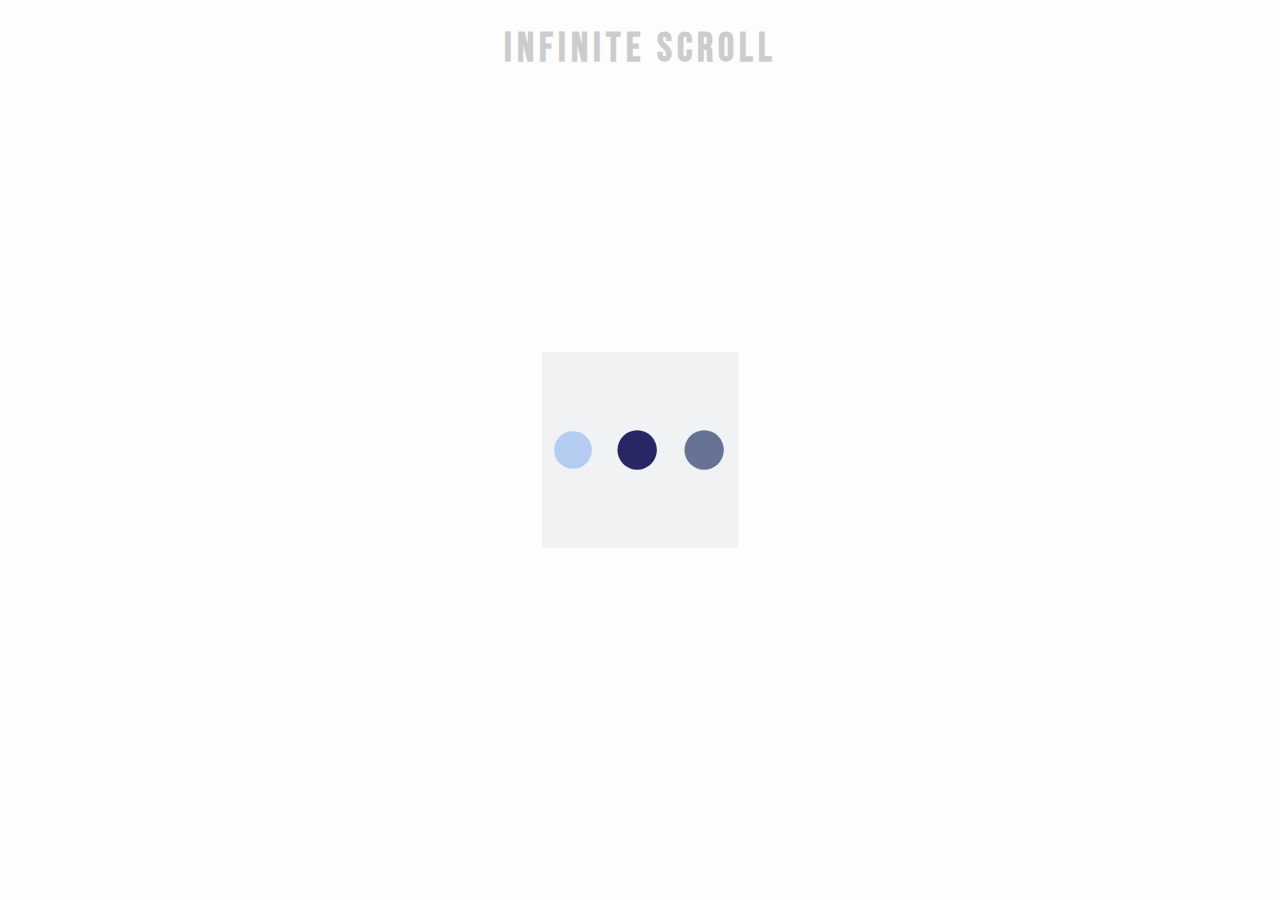
<file: infinite scroll/index.html>
<!DOCTYPE html>
<html lang="en">
<head>
    <meta charset="UTF-8">
    <meta http-equiv="X-UA-Compatible" content="IE=edge">
    <meta name="viewport" content="width=device-width, initial-scale=1.0">
    <link rel="stylesheet" href="styles.css">
    <title>Infinte Scroll</title>
</head>
<body>
    <!-- title -->
    <h1>Infinite Scroll</h1>
    <!-- loader -->
    <div class="loader" id="loader">
        <img src="loader.svg" alt="">
    </div>

    <!-- Image Container -->
    <div class="image-container" id="image-container">
    </div>
</body>
<script src="script.js"></script>
</html>
</file>
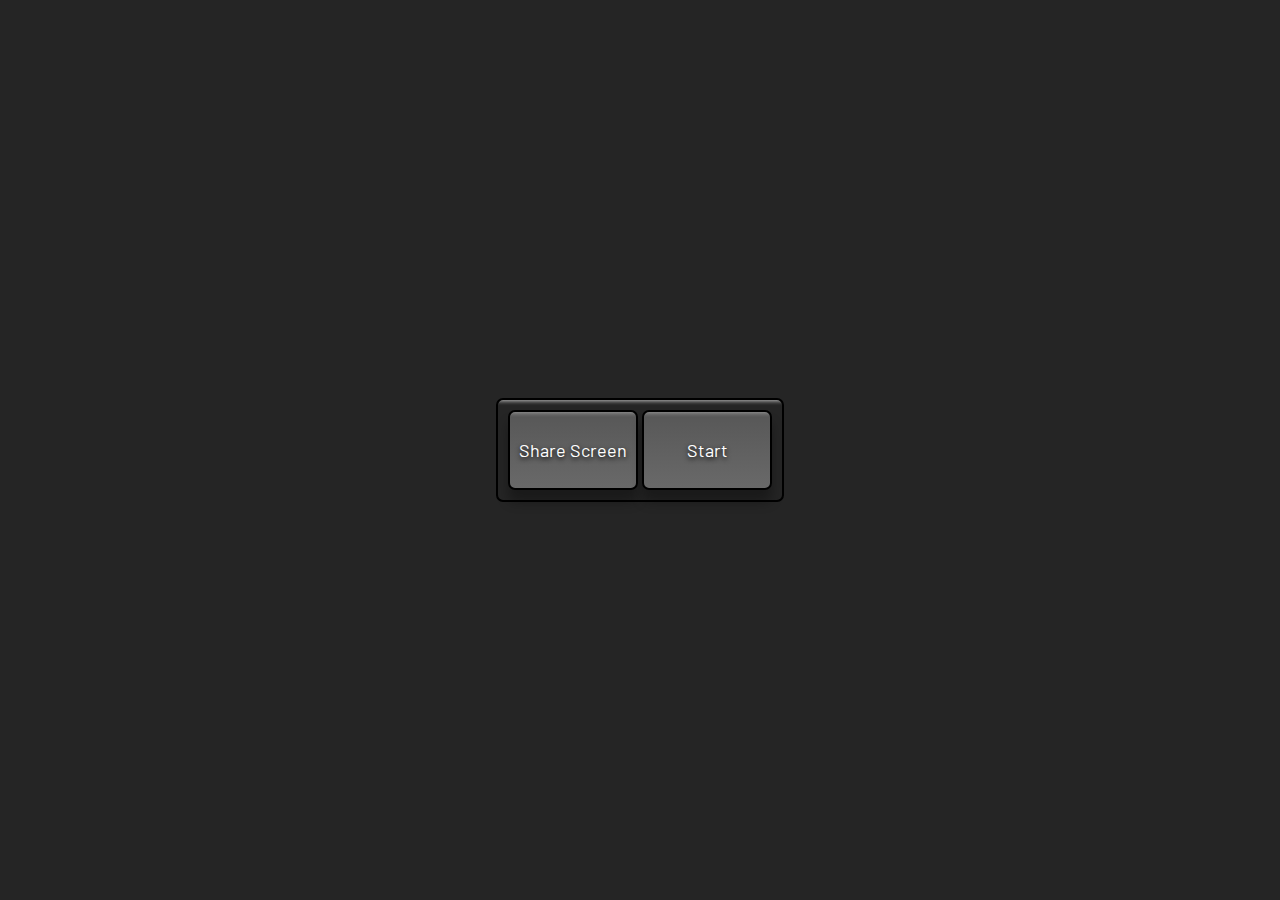
<file: picture in picture/index.html>
<!DOCTYPE html>
<html lang="en">
<head>
    <meta charset="UTF-8">
    <meta http-equiv="X-UA-Compatible" content="IE=edge">
    <meta name="viewport" content="width=device-width, initial-scale=1.0">
    <link rel="stylesheet" href="styles.css">
    <title>Picture in Picture</title>
</head>
<body>
    <!-- video -->
    <video id="video" controls height="360" width="640" hidden></video>
    <!-- button -->
    <div class="button-container">
        <button id="button-share">Share Screen</button>
        <button id="button">Start</button>

    </div>
</body>
<script src="script.js"></script>
</html>
</file>
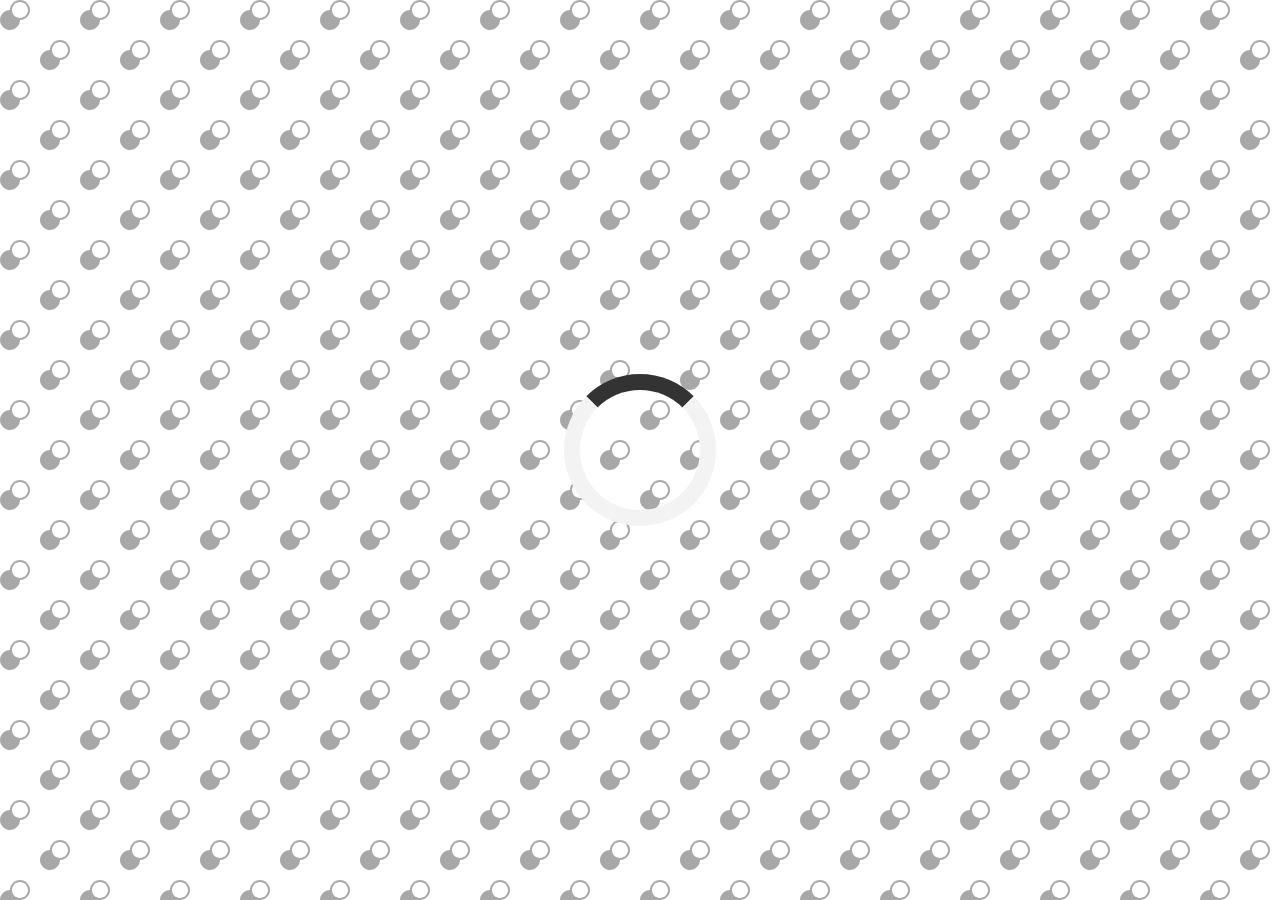
<file: quote-generator/index.html>
<!DOCTYPE html>
<html lang="en">
<head>
    <meta charset="UTF-8">
    <meta http-equiv="X-UA-Compatible" content="IE=edge">
    <meta name="viewport" content="width=device-width, initial-scale=1.0">
    <link rel="stylesheet" href="https://cdnjs.cloudflare.com/ajax/libs/font-awesome/5.15.4/css/all.min.css" integrity="sha512-1ycn6IcaQQ40/MKBW2W4Rhis/DbILU74C1vSrLJxCq57o941Ym01SwNsOMqvEBFlcgUa6xLiPY/NS5R+E6ztJQ==" crossorigin="anonymous" referrerpolicy="no-referrer" />
    <link rel="stylesheet" href="styles.css">
    <title>Quote Generator</title>
</head>
<body>
    <div class="quote-container" id="quote-container">
        <!-- Quote -->
        <div class="quote-text">
            <i class="fas fa-quote-left"></i>
            <span id="quote">
                 </span>
        </div>
        <!-- Author -->
        <div class="quote-author">
            <span id="author"></span>
        </div>
        <!-- Buttons -->
        <div class="button-container">
            <button class="twitter-button" id="twitter" title="Tweet this!">
                <i class="fab fa-twitter"></i>
            </button>
            <button id="new-quote">New Quote</button>
        </div>
    </div>
</body>

<!-- loader -->
<div class="loader" id="loader"></div>
<!-- Scripts -->
<script src="quotes.js"></script>
<script src="script.js"></script>
</html>
</file>
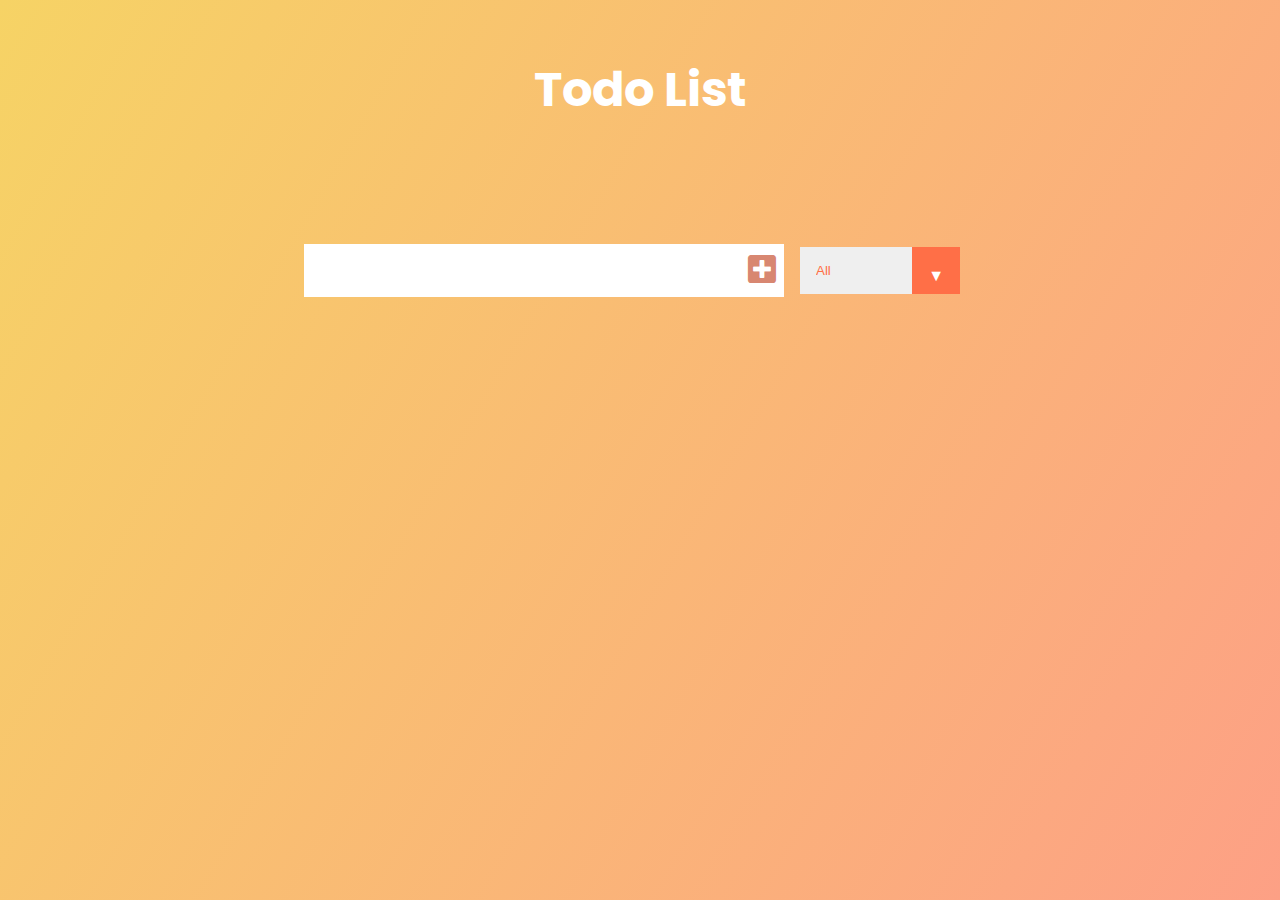
<file: ToDo List/index.html>
<!DOCTYPE html>
<html lang="en">
<head>
    <meta charset="UTF-8">
    <meta http-equiv="X-UA-Compatible" content="IE=edge">
    <meta name="viewport" content="width=device-width, initial-scale=1.0">
    <link rel="stylesheet" href="styles.css">
    <link rel="stylesheet" href="https://cdnjs.cloudflare.com/ajax/libs/font-awesome/5.15.4/css/all.min.css">
    <title>Todo List</title>
</head>
<body>
    <header>
        <h1>Todo List</h1>
    </header>
    <form>
        <input type="text" class="todo-input">
        <button class="todo-button" type="submit">
            <i class="fas fa-plus-square"></i>
        </button>
        <div class="select">
            <select name="todos" class="filter-todo">
                <option value="all">All</option>
                <option value="completed">Completed</option>
                <option value="uncompleted">Uncompleted</option>
            </select>
        </div>
    </form>
    
    <div class="todo-container">
        <ul class="todo-list">
        </ul>
    </div>
</body>
<script src="script.js"></script>
</html>
</file>
<file: infinite scroll/styles.css>
@import url('https://fonts.googleapis.com/css2?family=Bebas+Neue&display=swap');

html{
    box-sizing: border-box;
}

body{
    margin: 0;
    font-family: Bebas Neue, sans-serif;
    background: whitesmoke;
}

h1{
    text-align: center;
    margin-top: 25px;
    margin-bottom: 15px;
    font-size: 40px;
    letter-spacing: 5px;
}

.loader{
    position: fixed;
    top: 0;
    bottom: 0;
    left: 0;
    right: 0;
    background: rgba(255, 255, 255, 0.8);
}

.loader img{
    position: fixed;
    top: 50%;
    left: 50%;
    transform: translate(-50%, -50%);
}

/* Image container */
.image-container{
    margin: 10px 30%;
}

.image-container img{
    width: 100%;
    margin-top: 5px;
}

@media screen and (max-width: 600px){
    margin: 10px;
}
</file>
<file: picture in picture/styles.css>
@import url('https://fonts.googleapis.com/css2?family=Barlow&display=swap');

html{
    box-sizing: border-box;
}

body{
    margin: 0;
    height: 100vh;
    display: flex;
    justify-content: center;
    align-items: center;
    background: rgb(37, 37, 37);
}

.button-container{
    border: 2px solid black;
    padding: 10px;
    border-radius: 7px;
    box-shadow: inset 0 20px 4px -19px rgba(255, 255, 255, 0.7);
}

button{
    cursor: pointer;
    outline: none;
    width: 130px;
    height: 80px;
    font-family: Barlow, sans-serif;
    font-size: 18px;
    color: white;
    text-shadow: 0 2px 5px black;
    background: linear-gradient(to top, #696969, #575757);
    border: 2px solid black;
    border-radius: 7px;
    box-shadow: inset 0 20px 4px -19px rgba(255, 255, 255, 0.4), 0 12px 12px 0px rgba(0, 0, 0, 0.3);
}

button:hover{
        background: linear-gradient(to bottom, #696969, #575757);
}

button:active{
    transform: translateY(3px);
    box-shadow: 0 6px 6px 0px rgba(0, 0, 0, 0.3);
}
</file>
<file: quote-generator/styles.css>
@import url('https://fonts.googleapis.com/css2?family=Montserrat&display=swap');
html{
    box-sizing: border-box;
}

body{
    margin: 0;
    min-height: 100vh;
    background-color: #ffffff;
    background-image: url("data:image/svg+xml,%3Csvg width='80' height='80' viewBox='0 0 80 80' xmlns='http://www.w3.org/2000/svg'%3E%3Cg fill='none' fill-rule='evenodd'%3E%3Cg fill='%23000000' fill-opacity='0.34'%3E%3Cpath d='M50 50c0-5.523 4.477-10 10-10s10 4.477 10 10-4.477 10-10 10c0 5.523-4.477 10-10 10s-10-4.477-10-10 4.477-10 10-10zM10 10c0-5.523 4.477-10 10-10s10 4.477 10 10-4.477 10-10 10c0 5.523-4.477 10-10 10S0 25.523 0 20s4.477-10 10-10zm10 8c4.418 0 8-3.582 8-8s-3.582-8-8-8-8 3.582-8 8 3.582 8 8 8zm40 40c4.418 0 8-3.582 8-8s-3.582-8-8-8-8 3.582-8 8 3.582 8 8 8z' /%3E%3C/g%3E%3C/g%3E%3C/svg%3E");
    color: black;
    font-family: Montserrat, sans-serif;
    font-weight: 700;
    text-align: center;
    display: flex;
    align-items: center;
    justify-content: center;
}

.quote-container{
    width: auto;
    max-width: 900px;
    padding: 20px 30px;
    border-radius: 10px;
    background-color: rgba(255, 255, 255, 0.4);
    box-shadow: 0 10px 10px 10px rgba(0, 0, 0, 0.2);
}

.quote-text{
    font-size: 2.5rem;
}

.long-quote{
    font-size: 2rem;
}

.fa-quote-left{
    font-size: 4rem;
}

.quote-author{
    margin-top: 15px;
    font-size: 2rem;
    font-weight: 400;
    font-style: italic;
}

.button-container{
    margin-top: 15px;
    display: flex;
    justify-content: space-between;
}

button{
    cursor: pointer;
    font-size: 1.2rem;
    height: 2.5rem;
    border: none;
    border-radius: 10px;
    color: white;
    background: #333;
    outline: none;
    padding: 0.5rem 1.8rem;
    box-shadow: 0 0.3rem rgba(121, 121, 121, 0.65);
}

button:hover{
    filter: brightness(110%);
}

button:active{
    transform: translate(0, 0.3rem);
    box-shadow: 0 0.1rem rgba(255, 255, 255, 0.65);
}

.twitter-button:hover{
    color: #38a1f3;
}

.fa-twitter{
    font-size: 1.5rem;
}

.loader {
    border: 16px solid #f3f3f3;
    border-top: 16px solid #333;
    border-radius: 50%;
    width: 120px;
    height: 120px;
    animation: spin 2s linear infinite;
}

@keyframes spin {
    0% {
        transform: rotate(0deg);
    }

    100% {
        transform: rotate(360deg);
    }
}

@media screen and (max-width: 1000px){
    .quote-container{
        margin: auto 10px;
    }
    .quote-text{
        font-size: 2rem;
    }
}
</file>
<file: ToDo List/styles.css>
@import url('https://fonts.googleapis.com/css2?family=Poppins&display=swap');

*{
    margin: 0;
    padding: 0;
    box-sizing: border-box;
}

body{
    background-image: linear-gradient(120deg, #f6d365, #fda085);
    color: white;
    font-family: Poppins, sans-serif;
    min-height: 100vh;
}

header{
    font-size: 1.5rem;
}

header, form{
    min-height: 20vh;
    display: flex;
    justify-content: center;
    align-items: center;
}

form input, form button{
    padding: 0.5rem;
    font-size: 2rem;
    border: none;
    background: white;
}

form button{
    color: #d88771;
    background: white;
    cursor: pointer;
    transition: all 0.3s ease;
}

form button:hover{
    background: #d88771;
    color: white;
}

.todo-container{
    display: flex;
    justify-content: center;
    align-items: center;
}

.todo-list{
    min-width: 30%;
    list-style: none;
}

.todo{
    margin: 0.5rem;
    background: white;
    color: black;
    font-size: 1.5rem;
    display: flex;
    justify-content: space-between;
    align-items: center;
    transition: all 1s ease;
}

.todo li{
    flex: 1;
}

.trash-btn, .complete-btn{
    background: #ff6f47;
    color: white;
    border: none;
    padding: 1rem;
    cursor: pointer;
    font-size: 1rem;
}

.complete-btn{
    background: rgb(73, 204, 73);
}

.todo-item{
    padding: 0rem 0.5rem;
}

.fa-trash, .fa-check{
    pointer-events: none;
}

.completed{
    text-decoration: line-through;
    opacity: 0.5;
}

.fall{
    transform: translateY(8rem) rotateZ(20deg);
}

select{
    -webkit-appearance: none;
    -moz-appearance: none;
    appearance: none;
    outline: none;
    border: none;
}

.select{
    margin: 1rem;
    position: relative;
    overflow: hidden;
}

select{
    color: #ff6f47;
    width: 10rem;
    cursor: pointer;
    padding: 1rem;
}

.select::after{
    content: "\25BC";
    position: absolute;
    background: #ff6f47;
    right: 0;
    top: 0;
    padding: 1rem;
    pointer-events: none;
    transition: all 0.3s ease;
}

.select:hover::after{
    background: white;
    color: #ff6f47;
}
</file>
